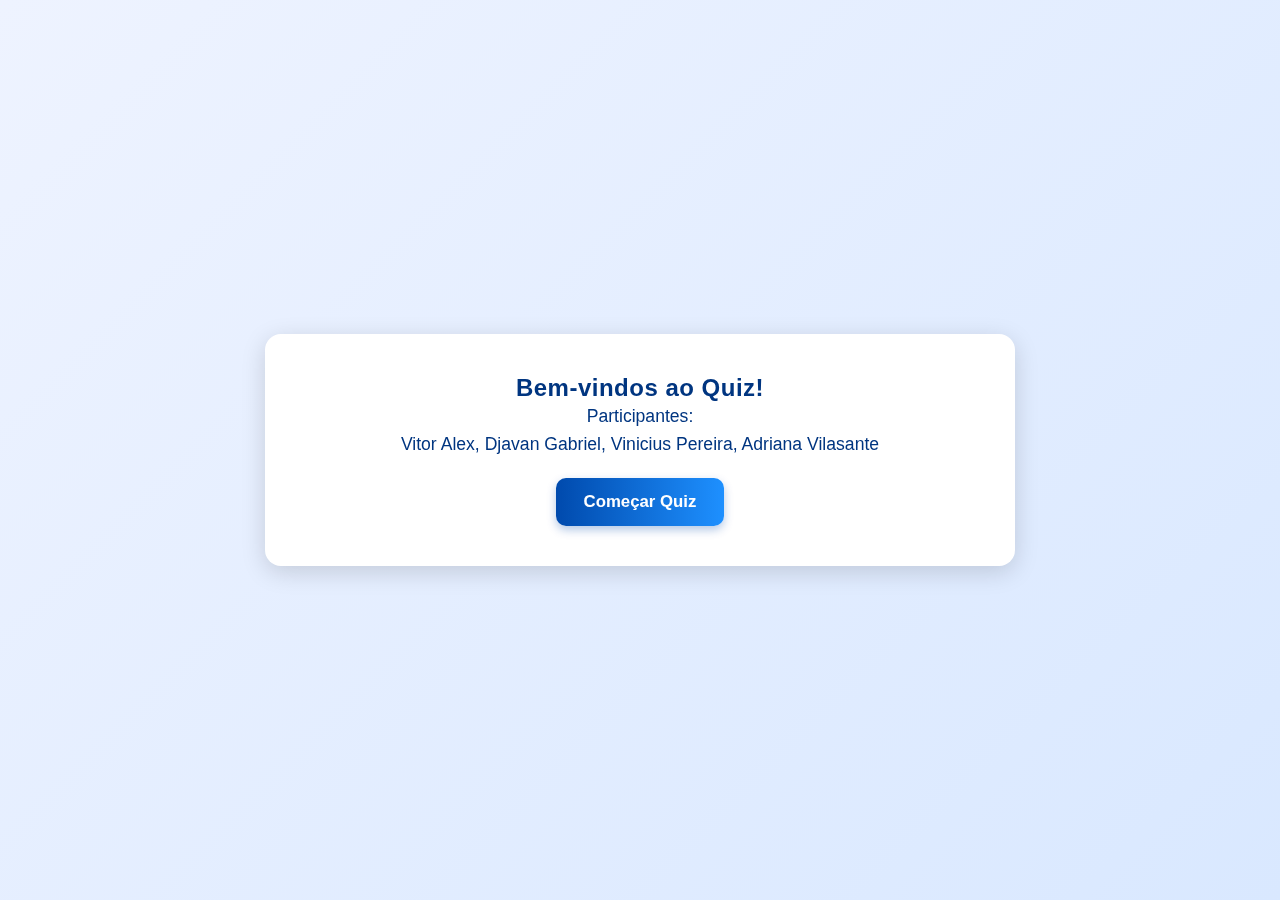
<file: index.html>
<!DOCTYPE html>
<html lang="pt-br">
<head>
  <meta charset="UTF-8">
  <meta name="viewport" content="width=device-width, initial-scale=1.0">
  <title>Bem-vindo ao Quiz</title>
  <link rel="stylesheet" href="style.css">
</head>
<body>
  <div class="welcome-container fade-in">
    <h2>Bem-vindos ao Quiz!</h2>
    <p>Participantes:<br>Vitor Alex, Djavan Gabriel, Vinicius Pereira, Adriana Vilasante</p>
    <button class="start-btn" onclick="startQuiz()">Começar Quiz</button>
  </div>

  <script>
    function startQuiz() {
      const welcome = document.querySelector(".welcome-container");
      welcome.classList.add("fade-out");
      setTimeout(() => {
        window.location.href = "quiz.html";
      }, 800);
    }
  </script>
</body>
</html>
</file>
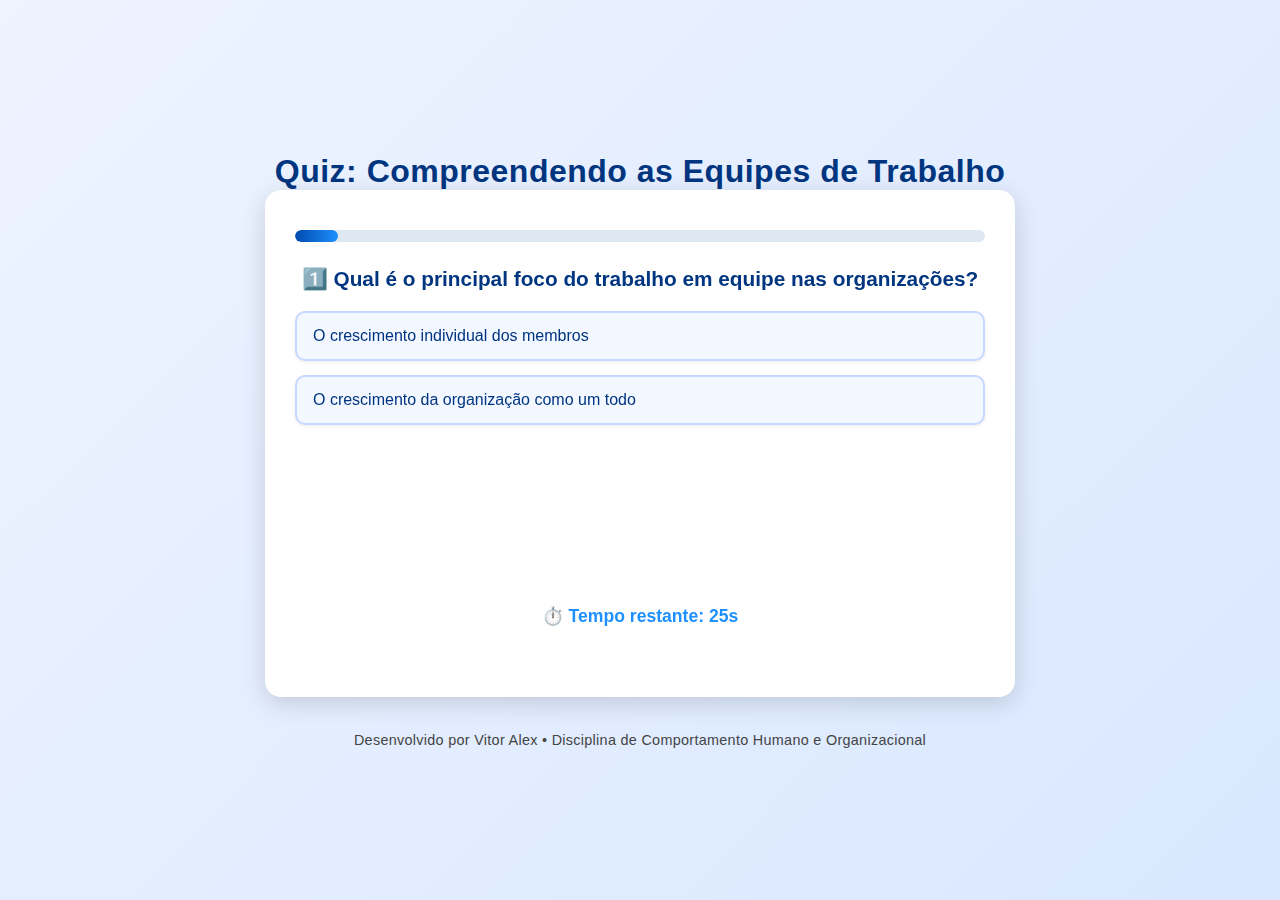
<file: quiz.html>
<!DOCTYPE html>
<html lang="pt-br">
<head>
  <meta charset="UTF-8">
  <meta name="viewport" content="width=device-width, initial-scale=1.0">
  <title>Quiz - Equipes de Trabalho</title>
  <link rel="stylesheet" href="style.css">
</head>
<body>
  <h1 class="fade-in">Quiz: Compreendendo as Equipes de Trabalho</h1>
  <div class="quiz-container fade-in" id="quiz-container">
    <div class="progress-bar"><div class="progress" id="progress"></div></div>
    <div id="quiz"></div>
    <div class="feedback" id="feedback"></div>
    <div class="timer" id="timer"></div>
    <div class="result" id="result"></div>
  </div>

  <footer>Desenvolvido por Vitor Alex • Disciplina de Comportamento Humano e Organizacional</footer>

  <script src="quiz.js"></script>
</body>
</html>
</file>
<file: style.css>
/* ======================================
   ESTILO GERAL
====================================== */
* {
  box-sizing: border-box;
  margin: 0;
  padding: 0;
  font-family: "Poppins", sans-serif;
}

body {
  background: linear-gradient(135deg, #eef3ff 0%, #d9e8ff 100%);
  color: #222;
  display: flex;
  flex-direction: column;
  align-items: center;
  justify-content: center;
  min-height: 100vh;
  padding: 20px;
}

/* ======================================
   TÍTULOS E TEXTOS
====================================== */
h1, h2 {
  color: #003580;
  text-align: center;
  letter-spacing: 0.5px;
  font-weight: 700;
}

p {
  margin-bottom: 20px;
  font-size: 1.1rem;
  color: #003580;
  line-height: 1.6;
}

/* ======================================
   CONTAINERS PRINCIPAIS
====================================== */
.welcome-container,
.quiz-container {
  background: #fff;
  border-radius: 16px;
  box-shadow: 0 6px 25px rgba(0, 0, 0, 0.15);
  padding: 40px 30px;
  width: 90%;
  max-width: 750px;
  text-align: center;
  transition: all 0.4s ease;
  backdrop-filter: blur(4px);
}

.welcome-container:hover,
.quiz-container:hover {
  transform: translateY(-3px);
  box-shadow: 0 10px 35px rgba(0, 0, 0, 0.12);
}

/* ======================================
   BOTÕES
====================================== */
.start-btn,
.restart-btn {
  background: linear-gradient(90deg, #004aad, #1e90ff);
  color: #fff;
  border: none;
  padding: 14px 28px;
  border-radius: 10px;
  cursor: pointer;
  font-size: 1.05rem;
  font-weight: 600;
  transition: all 0.3s ease;
  box-shadow: 0 4px 10px rgba(0, 74, 173, 0.3);
}

.start-btn:hover,
.restart-btn:hover {
  transform: scale(1.05);
  background: linear-gradient(90deg, #1e90ff, #004aad);
  box-shadow: 0 6px 15px rgba(0, 74, 173, 0.4);
}

/* ======================================
   BARRA DE PROGRESSO
====================================== */
.progress-bar {
  width: 100%;
  height: 12px;
  background: #dfe7f1;
  border-radius: 6px;
  overflow: hidden;
  margin-bottom: 25px;
}

.progress {
  height: 100%;
  background: linear-gradient(90deg, #004aad, #1e90ff);
  width: 0%;
  transition: width 0.4s ease;
  border-radius: 6px;
}

/* ======================================
   QUESTÕES E OPÇÕES
====================================== */
.question {
  font-size: 1.3rem;
  color: #003580;
  margin-bottom: 20px;
  font-weight: 600;
}

.options {
  display: flex;
  flex-direction: column;
  gap: 14px;
}

.options button {
  background: #f3f7ff;
  border: 2px solid #c5d9ff;
  color: #003580;
  padding: 14px 16px;
  border-radius: 10px;
  cursor: pointer;
  font-size: 1rem;
  text-align: left;
  transition: all 0.3s ease;
  opacity: 0;
  transform: translateX(-25px);
  box-shadow: 0 2px 5px rgba(0, 0, 0, 0.05);
}

.options button.show {
  opacity: 1;
  transform: translateX(0);
  transition: all 0.4s ease;
}

.options button:hover {
  background: #e4edff;
  transform: translateX(5px);
}

.options button.correct {
  background: #2ecc71 !important;
  color: #fff;
  border-color: #27ae60;
}

.options button.wrong {
  background: #e74c3c !important;
  color: #fff;
  border-color: #c0392b;
}

/* ======================================
   FEEDBACK E RESULTADOS
====================================== */
.feedback {
  text-align: center;
  font-size: 1.15rem;
  margin-top: 15px;
  min-height: 28px;
  color: #004aad;
  font-weight: 600;
}

.result {
  text-align: center;
  margin-top: 30px;
  font-size: 1.25rem;
  color: #003580;
}

.timer {
  text-align: center;
  font-size: 1.1rem;
  margin-top: 10px;
  color: #1e90ff;
  font-weight: 700;
}

/* ======================================
   RODAPÉ
====================================== */
footer {
  text-align: center;
  color: #444;
  font-size: 0.9rem;
  margin-top: 35px;
  letter-spacing: 0.3px;
}

/* ======================================
   ANIMAÇÕES
====================================== */
.fade-in {
  animation: fadeIn 0.8s ease forwards;
}
.fade-out {
  animation: fadeOut 0.8s ease forwards;
}

@keyframes fadeIn {
  from { opacity: 0; transform: translateY(10px); }
  to { opacity: 1; transform: translateY(0); }
}

@keyframes fadeOut {
  from { opacity: 1; transform: translateY(0); }
  to { opacity: 0; transform: translateY(-10px); }
}

@keyframes pulse {
  0% { transform: scale(1); box-shadow: 0 0 0 rgba(46, 204, 113, 0.7); }
  50% { transform: scale(1.07); box-shadow: 0 0 18px rgba(46, 204, 113, 0.7); }
  100% { transform: scale(1); box-shadow: 0 0 0 rgba(46, 204, 113, 0.7); }
}

.options button.correct.pulse {
  animation: pulse 1s infinite;
}

/* ======================================
   RESPONSIVIDADE
====================================== */
@media (max-width: 600px) {
  .welcome-container,
  .quiz-container {
    padding: 25px 20px;
  }

  .question {
    font-size: 1.15rem;
  }

  .options button {
    font-size: 0.95rem;
    padding: 12px;
  }

  .start-btn, .restart-btn {
    padding: 10px 20px;
    font-size: 0.95rem;
  }
}
</file>
